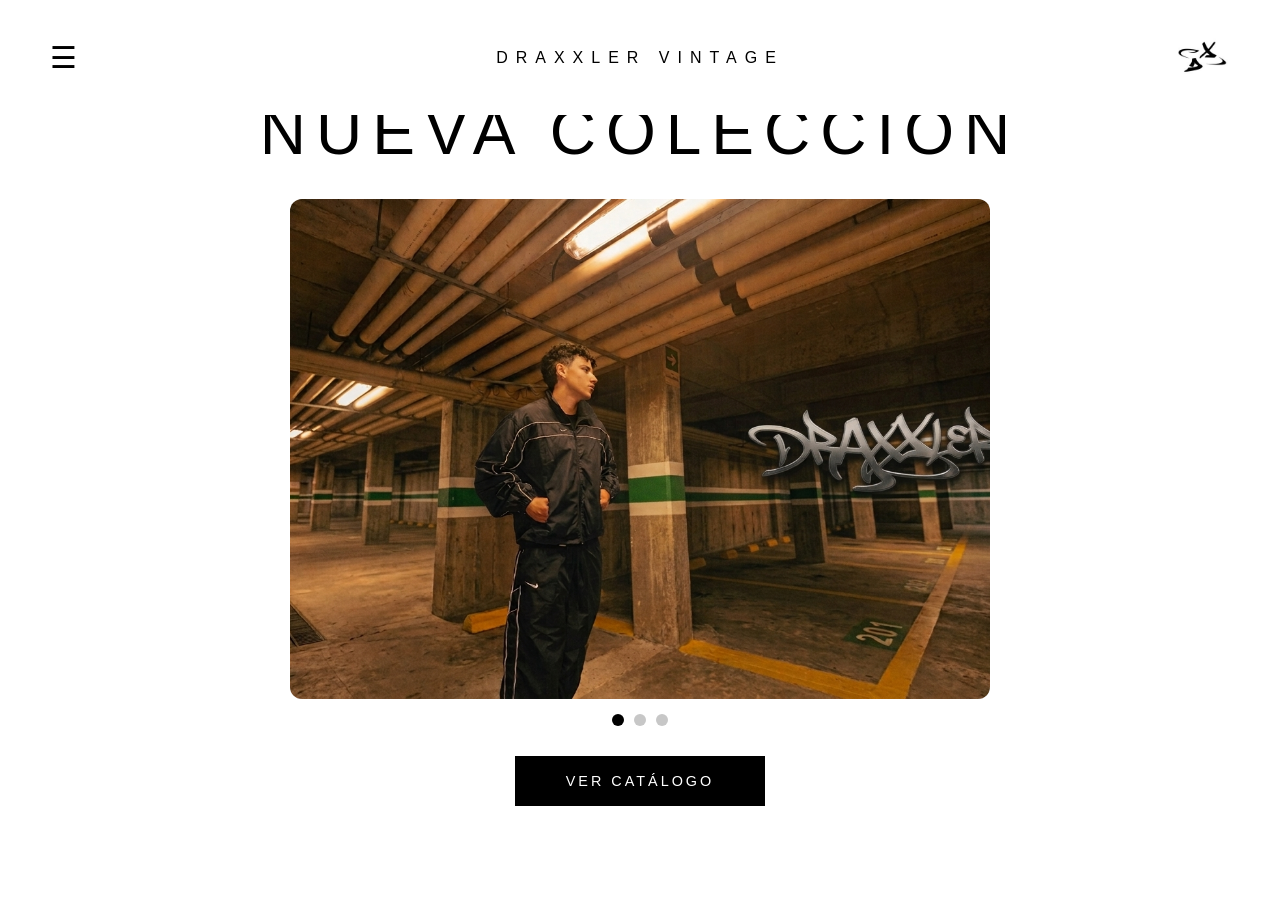
<file: index.html>
<!DOCTYPE html>
<html lang="es">

<head>

    <meta charset="UTF-8">
    <meta name="viewport" content="width=device-width, initial-scale=1.0">

    <title>Draxxler Vintage</title>

    <link rel="icon" href="img/log2.jpg">

    <link rel="preconnect" href="https://fonts.googleapis.com">
    <link rel="preconnect" href="https://fonts.gstatic.com" crossorigin>

    <link href="https://fonts.googleapis.com/css2?family=Cormorant+Garamond:wght@300&display=swap" rel="stylesheet">

    <link rel="stylesheet" href="css/index.css">

</head>

<body>

    <!-- VIDEO DE FONDO -->

    <video class="video-fondo" autoplay muted loop playsinline>
        <source src="videos/vidp.mp4" type="video/mp4">
    </video>

    <!-- CAPA -->

    <div class="overlay"></div>

    <!-- NAVBAR -->

 <header class="navbar">

    <div class="menu-container">

        <button class="menu-btn" onclick="toggleMenu()">
            ☰
        </button>

        <div class="menu-dropdown" id="menuDropdown">

            <a href="#">COLECCIONES</a>

            <div class="submenu-container">

                <a href="#" class="submenu-titulo" onclick="toggleSubmenu(event)">
                    CATÁLOGO ▸
                </a>

                <div class="submenu" id="submenuCatalogo">

                    <a href="catalogo.html">VER TODO</a>

                    <a href="#">CHAQUETAS</a>

                    <a href="#">HOODIES</a>

                    <a href="#">TRACKPANTS</a>

                    <a href="#" class="extra-raro">EXTRA RARO</a>

                </div>

            </div>

            <a href="contacto.html">CONTACTO</a>

        </div>

    </div>

    <div class="marca">
        DRAXXLER VINTAGE
    </div>

    <div class="logo-contenedor">
        <a href="index.html">
            <img src="img/log2.jpg"
                 alt="Logo Draxxler"
                 class="logo">
        </a>
    </div>

</header>

    <main>

        <h1 class="titulo-principal">
            NUEVA COLECCIÓN
        </h1>

        <div class="carrusel">

            <div class="slides">

                <img src="img/model.jpg"
                     class="slide active"
                     alt="Colección 1">

                <img src="img/modelf.jpg"
                     class="slide"
                     alt="Colección 2">

                <video class="slide"
                       muted
                       loop
                       playsinline>

                    <source src="videos/vidp.mp4"
                            type="video/mp4">

                </video>

            </div>

            <div class="indicadores">

                <span class="dot active" data-slide="0"></span>
                <span class="dot" data-slide="1"></span>
                <span class="dot" data-slide="2"></span>

            </div>

        </div>

        <a href="catalogo.html" class="btn">
            VER CATÁLOGO
        </a>

    </main>

    <script src="js/index.js"></script>

</body>

</html>
</file>
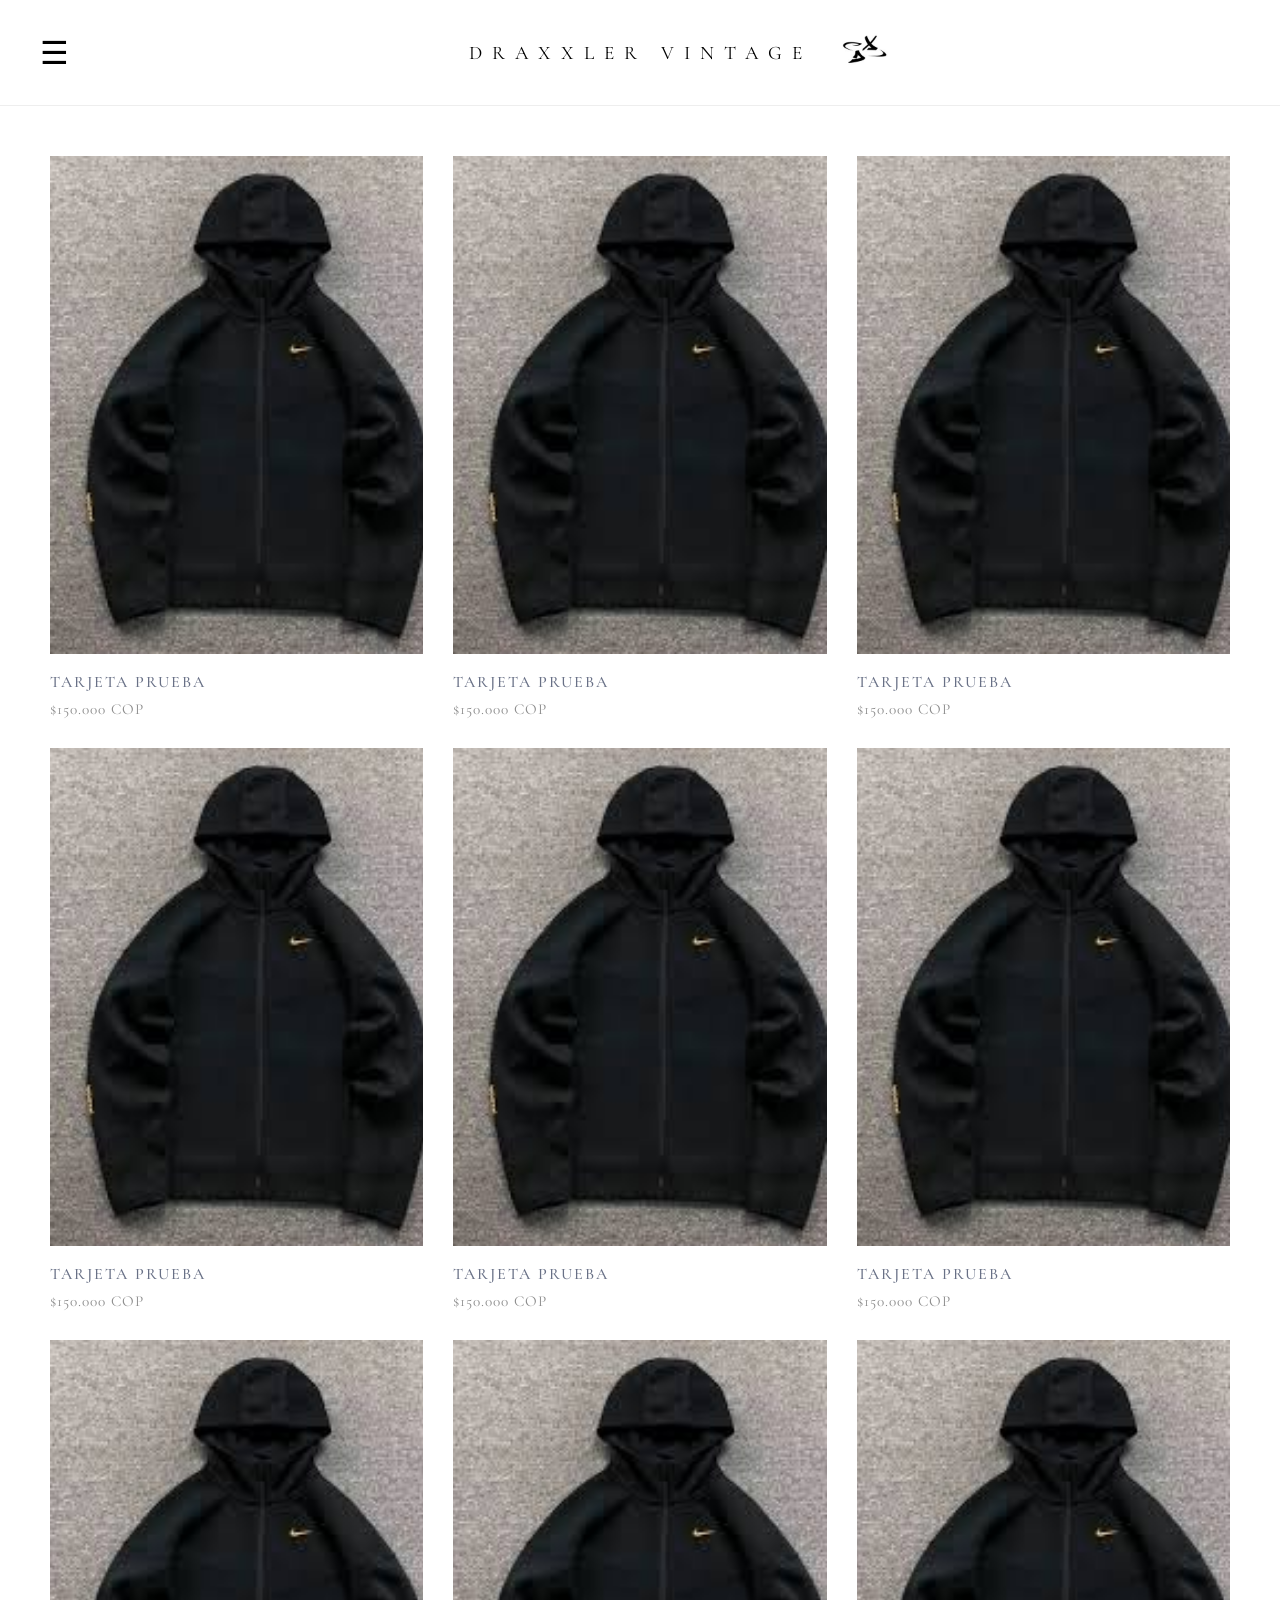
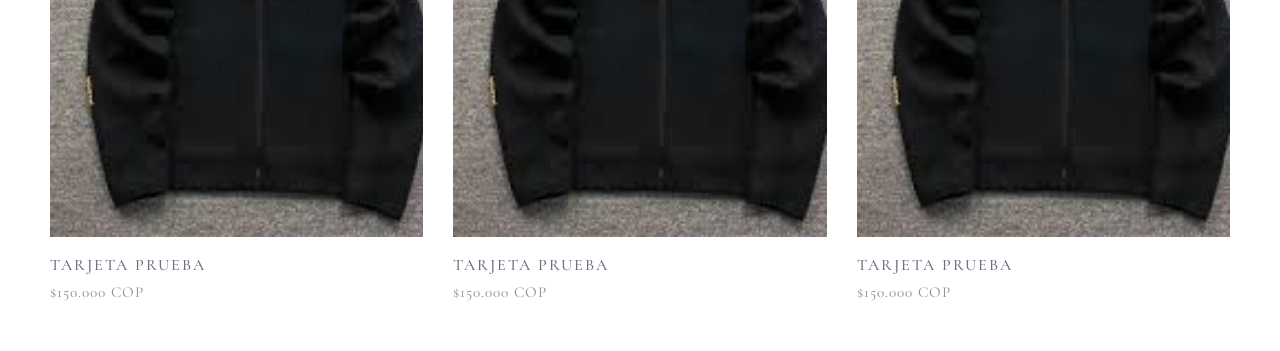
<file: catalogo.html>
<!DOCTYPE html>
<html lang="es">

<head>

<meta charset="UTF-8">
<meta name="viewport" content="width=device-width, initial-scale=1.0">

<title>Catálogo | Draxxler Vintage</title>

<link rel="icon" href="img/log2.jpg">

<link rel="preconnect" href="https://fonts.googleapis.com">
<link rel="preconnect" href="https://fonts.gstatic.com" crossorigin>

<link href="https://fonts.googleapis.com/css2?family=Cormorant+Garamond:wght@300;400;500&display=swap" rel="stylesheet">

<link rel="stylesheet" href="css/catalogo.css">

</head>

<body>

<header class="navbar">

    <div class="menu-container">

        <button class="menu-btn" onclick="toggleMenu()">
            ☰
        </button>

        <div class="menu-dropdown" id="menuDropdown">

            <a href="index.html">
                INICIO
            </a>

            <a href="#">
                COLECCIONES
            </a>

            <div class="submenu">

                <a href="#"
                   class="submenu-titulo"
                   onclick="toggleSubmenu(event)">
                    CATÁLOGO ▸
                </a>

                <div class="submenu-items">

                    <a href="catalogo.html">
                        VER TODO
                    </a>

                    <a href="#">
                        CHAQUETAS
                    </a>

                    <a href="#">
                        HOODIES
                    </a>

                    <a href="#">
                        TRACKPANTS
                    </a>

                    <a href="#" class="extra-raro">
                        EXTRA RARO
                    </a>

                </div>

            </div>

            <a href="contacto.html">
                CONTACTO
            </a>

        </div>

    </div>

    <div class="marca">
        DRAXXLER VINTAGE
    </div>

    <a href="index.html">
        <img src="img/log2.jpg" alt="Logo" class="logo">
    </a>

</header>

<section class="catalogo">

    <div class="grid-productos">

        <!-- PRIMERA TARJETA CON ENLACE -->

        <a href="producto.html" class="producto-link">

            <div class="producto">

                <div class="imagen-container">

                    <img src="img/suit.jpg" class="img-principal">

                    <img src="img/srml.jpg" class="img-hover">

                    <div class="overlay">
                        <span>Ver más</span>
                    </div>

                </div>

                <h3>Tarjeta Prueba</h3>

                <p>$150.000 COP</p>

            </div>

        </a>

        <!-- RESTO DE TARJETAS -->

        <div class="producto">
            <div class="imagen-container">
                <img src="img/suit.jpg" class="img-principal">
                <img src="img/srml.jpg" class="img-hover">
                <div class="overlay"><span>Ver más</span></div>
            </div>
            <h3>Tarjeta Prueba</h3>
            <p>$150.000 COP</p>
        </div>

        <div class="producto">
            <div class="imagen-container">
                <img src="img/suit.jpg" class="img-principal">
                <img src="img/srml.jpg" class="img-hover">
                <div class="overlay"><span>Ver más</span></div>
            </div>
            <h3>Tarjeta Prueba</h3>
            <p>$150.000 COP</p>
        </div>

        <div class="producto">
            <div class="imagen-container">
                <img src="img/suit.jpg" class="img-principal">
                <img src="img/srml.jpg" class="img-hover">
                <div class="overlay"><span>Ver más</span></div>
            </div>
            <h3>Tarjeta Prueba</h3>
            <p>$150.000 COP</p>
        </div>

        <div class="producto">
            <div class="imagen-container">
                <img src="img/suit.jpg" class="img-principal">
                <img src="img/srml.jpg" class="img-hover">
                <div class="overlay"><span>Ver más</span></div>
            </div>
            <h3>Tarjeta Prueba</h3>
            <p>$150.000 COP</p>
        </div>

        <div class="producto">
            <div class="imagen-container">
                <img src="img/suit.jpg" class="img-principal">
                <img src="img/srml.jpg" class="img-hover">
                <div class="overlay"><span>Ver más</span></div>
            </div>
            <h3>Tarjeta Prueba</h3>
            <p>$150.000 COP</p>
        </div>

        <div class="producto">
            <div class="imagen-container">
                <img src="img/suit.jpg" class="img-principal">
                <img src="img/srml.jpg" class="img-hover">
                <div class="overlay"><span>Ver más</span></div>
            </div>
            <h3>Tarjeta Prueba</h3>
            <p>$150.000 COP</p>
        </div>

        <div class="producto">
            <div class="imagen-container">
                <img src="img/suit.jpg" class="img-principal">
                <img src="img/srml.jpg" class="img-hover">
                <div class="overlay"><span>Ver más</span></div>
            </div>
            <h3>Tarjeta Prueba</h3>
            <p>$150.000 COP</p>
        </div>

        <div class="producto">
            <div class="imagen-container">
                <img src="img/suit.jpg" class="img-principal">
                <img src="img/srml.jpg" class="img-hover">
                <div class="overlay"><span>Ver más</span></div>
            </div>
            <h3>Tarjeta Prueba</h3>
            <p>$150.000 COP</p>
        </div>

    </div>

</section>

<script src="js/catalogo.js"></script>

</body>
</html>
</file>
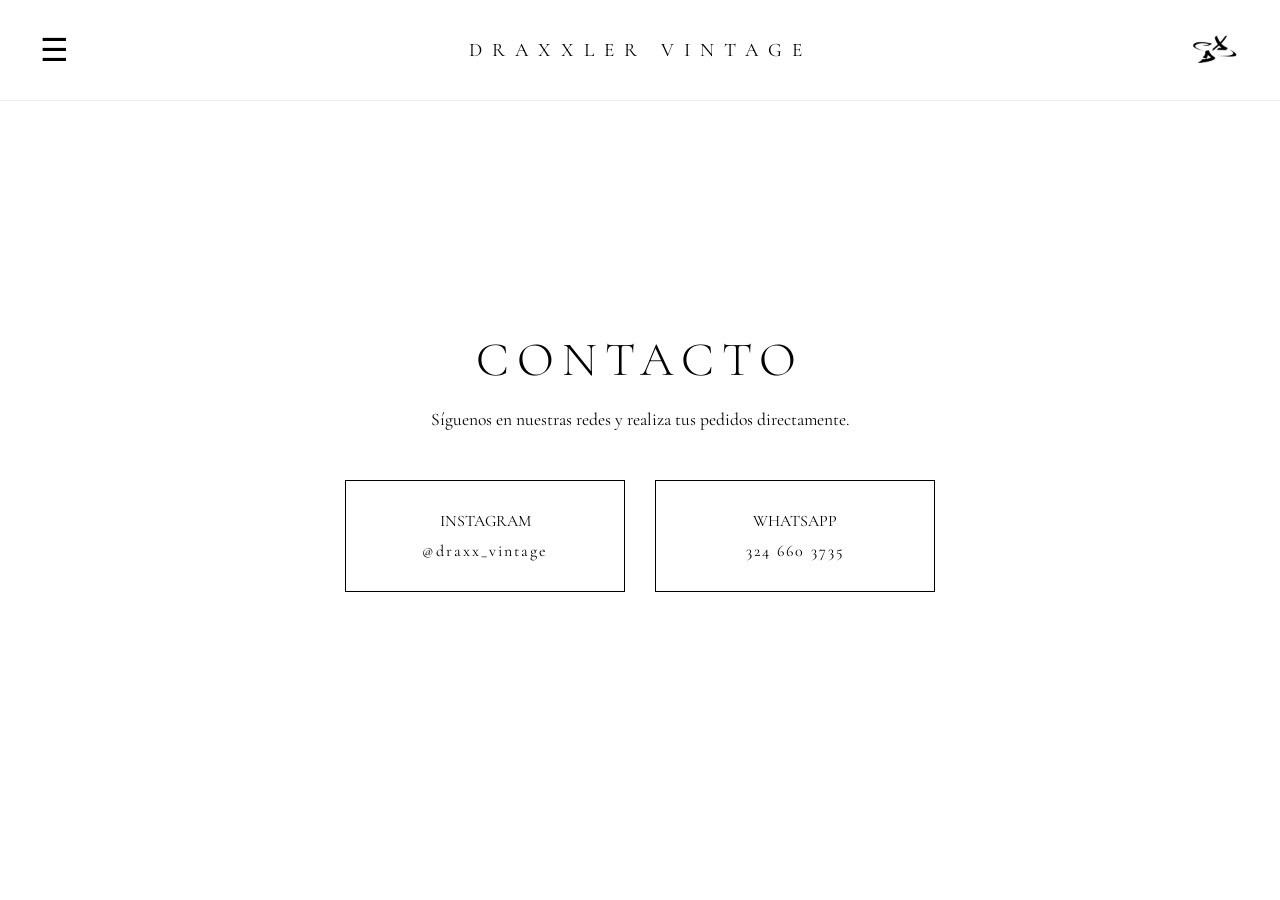
<file: contacto.html>
<!DOCTYPE html>
<html lang="es">

<head>

<meta charset="UTF-8">
<meta name="viewport" content="width=device-width, initial-scale=1.0">

<title>Contacto | Draxxler Vintage</title>

<link rel="icon" href="img/log2.jpg">

<link rel="preconnect" href="https://fonts.googleapis.com">
<link rel="preconnect" href="https://fonts.gstatic.com" crossorigin>

<link href="https://fonts.googleapis.com/css2?family=Cormorant+Garamond:wght@300;400;500&display=swap" rel="stylesheet">

<link rel="stylesheet" href="css/contacto.css">

</head>

<body>

<header class="navbar">

    <div class="menu-container">

        <button class="menu-btn" onclick="toggleMenu()">
            ☰
        </button>

        <div class="menu-dropdown" id="menuDropdown">

            <a href="index.html">INICIO</a>

            <a href="catalogo.html">CATÁLOGO</a>

            <a href="contacto.html">CONTACTO</a>

        </div>

    </div>

    <div class="marca">
        DRAXXLER VINTAGE
    </div>

    <img src="img/log2.jpg" alt="Logo" class="logo">

</header>

<section class="contacto">

    <h1>CONTACTO</h1>

    <p class="texto">
        Síguenos en nuestras redes y realiza tus pedidos directamente.
    </p>

    <div class="contacto-links">

        <a href="https://www.instagram.com/draxx_vintage/"
           target="_blank"
           class="contacto-btn">

            INSTAGRAM
            <span>@draxx_vintage</span>

        </a>

        <a href="https://wa.me/573246603735"
           target="_blank"
           class="contacto-btn">

            WHATSAPP
            <span>324 660 3735</span>

        </a>

    </div>

</section>

<script>

function toggleMenu(){

    document
    .getElementById("menuDropdown")
    .classList.toggle("activo");

}

</script>

</body>
</html>
</file>
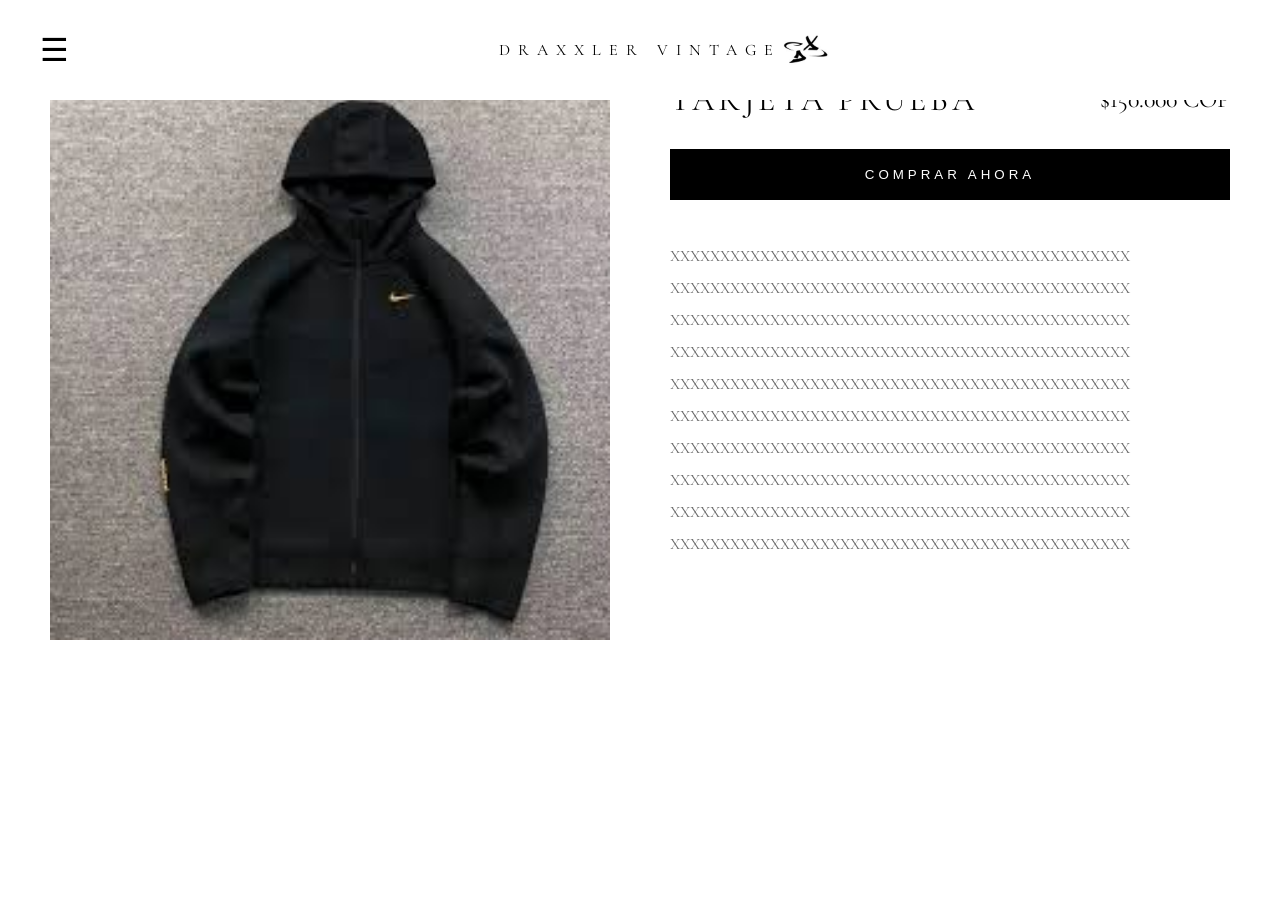
<file: producto.html>
<!DOCTYPE html>
<html lang="es">
<head>

<meta charset="UTF-8">
<meta name="viewport" content="width=device-width, initial-scale=1.0">

<title>Tarjeta Prueba | Draxxler Vintage</title>

<link rel="icon" href="img/log2.jpg">

<link rel="preconnect" href="https://fonts.googleapis.com">
<link rel="preconnect" href="https://fonts.gstatic.com" crossorigin>

<link href="https://fonts.googleapis.com/css2?family=Cormorant+Garamond:wght@300;400;500&display=swap" rel="stylesheet">

<link rel="stylesheet" href="css/producto.css">

</head>

<body>

<header class="navbar">

    <div class="menu-container">

        <button class="menu-btn" onclick="toggleMenu()">
            ☰
        </button>

        <div class="menu-dropdown" id="menuDropdown">

            <a href="index.html">
                INICIO
            </a>

            <a href="#">
                COLECCIONES
            </a>

            <div class="submenu">

                <a href="#"
                   class="submenu-titulo"
                   onclick="toggleSubmenu(event)">
                    CATÁLOGO ▸
                </a>

                <div class="submenu-items">

                    <a href="catalogo.html">
                        VER TODO
                    </a>

                    <a href="#">
                        CHAQUETAS
                    </a>

                    <a href="#">
                        HOODIES
                    </a>

                    <a href="#">
                        TRACKPANTS
                    </a>

                    <a href="#" class="extra-raro">
                        EXTRA RARO
                    </a>

                </div>

            </div>

            <a href="contacto.html">
                CONTACTO
            </a>

        </div>

    </div>

    <div class="marca">
        DRAXXLER VINTAGE
    </div>

    <a href="index.html">
        <img src="img/log2.jpg" alt="Logo" class="logo">
    </a>

</header>

<section class="producto-detalle">

    <div class="galeria">

        <img src="img/suit.jpg" alt="Producto">

    </div>

    <div class="info">

        <div class="titulo-precio">

            <h1>TARJETA PRUEBA</h1>

            <span>$150.000 COP</span>

        </div>

        <button class="btn-comprar">
            COMPRAR AHORA
        </button>

        <div class="descripcion">

            <p>XXXXXXXXXXXXXXXXXXXXXXXXXXXXXXXXXXXXXXXXXXXXXX</p>
            <p>XXXXXXXXXXXXXXXXXXXXXXXXXXXXXXXXXXXXXXXXXXXXXX</p>
            <p>XXXXXXXXXXXXXXXXXXXXXXXXXXXXXXXXXXXXXXXXXXXXXX</p>
            <p>XXXXXXXXXXXXXXXXXXXXXXXXXXXXXXXXXXXXXXXXXXXXXX</p>
            <p>XXXXXXXXXXXXXXXXXXXXXXXXXXXXXXXXXXXXXXXXXXXXXX</p>
            <p>XXXXXXXXXXXXXXXXXXXXXXXXXXXXXXXXXXXXXXXXXXXXXX</p>
            <p>XXXXXXXXXXXXXXXXXXXXXXXXXXXXXXXXXXXXXXXXXXXXXX</p>
            <p>XXXXXXXXXXXXXXXXXXXXXXXXXXXXXXXXXXXXXXXXXXXXXX</p>
            <p>XXXXXXXXXXXXXXXXXXXXXXXXXXXXXXXXXXXXXXXXXXXXXX</p>
            <p>XXXXXXXXXXXXXXXXXXXXXXXXXXXXXXXXXXXXXXXXXXXXXX</p>

        </div>

    </div>

</section>

<script src="js/producto.js"></script>

</body>
</html>
</file>
<file: css/index.css>
/* =================================
   RESET
================================= */

*{
    margin:0;
    padding:0;
    box-sizing:border-box;
}

/* =================================
   BODY
================================= */

body{
    background:#ffffff;
    color:#000000;
    font-family:'Montserrat', sans-serif;
    overflow-x:hidden;
}

/* =================================
   VIDEO FONDO
================================= */

.video-fondo{

    position:fixed;

    top:0;
    left:0;

    width:100%;
    height:100%;

    object-fit:cover;

    opacity:.08;

    z-index:-2;
}

/* =================================
   OVERLAY
================================= */

.overlay{
    display:none;
}

/* =================================
   NAVBAR
================================= */

.navbar{
    position:fixed;
    top:0;
    left:0;
    width:100%;
    padding:30px 50px;
    display:grid;
    grid-template-columns:1fr auto 1fr;
    align-items:center;
    background:#fff;
    z-index:999;
}

.menu-container{
    justify-self:start;
}

.marca{
    justify-self:center;
    text-align:center;
    letter-spacing:8px;
}

.logo-contenedor{
    justify-self:end;
    display:flex;
    align-items:center;
}

.logo{
    width:55px;
    height:55px;
    object-fit:contain;
    display:block;
}
/* =================================
   CONTENIDO
================================= */

main{

    min-height:100vh;

    display:flex;

    flex-direction:column;

    justify-content:center;

    align-items:center;

    text-align:center;

    padding:20px;
}

/* =================================
   TITULO
================================= */

.titulo-principal{

    font-size:4rem;

    font-weight:200;

    letter-spacing:10px;

    margin-bottom:30px;

    text-transform:uppercase;
}

/* =================================
   CARRUSEL
================================= */

.carrusel{

    width:700px;

    max-width:90%;

    margin-bottom:30px;
}

.slides{

    position:relative;

    width:100%;

    height:500px;

    overflow:hidden;

    border-radius:12px;

    background:#f5f5f5;
}

.slide{

    position:absolute;

    top:0;
    left:0;

    width:100%;
    height:100%;

    object-fit:cover;

    opacity:0;

    transition:opacity .5s ease;
}

.slide.active{

    opacity:1;

    z-index:2;
}

/* =================================
   PUNTOS
================================= */

.indicadores{

    display:flex;

    justify-content:center;

    gap:10px;

    margin-top:15px;
}

.dot{

    width:12px;

    height:12px;

    border-radius:50%;

    background:#c7c7c7;

    cursor:pointer;

    transition:.3s;
}

.dot.active{

    background:#000;
}

/* =================================
   BOTON
================================= */

.btn{

    display:inline-block;

    text-decoration:none;

    color:#fff;

    background:#000;

    padding:16px 50px;

    border:1px solid #000;

    letter-spacing:3px;

    font-size:.9rem;

    transition:.3s;
}

.btn:hover{

    background:#fff;

    color:#000;
}

/* =================================
   TABLET
================================= */

@media(max-width:768px){

    .marca{
        font-size:1rem;
        letter-spacing:4px;
    }

    .titulo-principal{
        font-size:2.8rem;
    }

    .navbar{
        padding:20px;
    }

    .slides{
        height:380px;
    }

}

/* =================================
   CELULAR
================================= */

@media(max-width:480px){

    .navbar{

        grid-template-columns:1fr;

        gap:15px;

        text-align:center;
    }

    .menu{

        justify-self:center;
    }

    .marca{

        justify-self:center;
    }

    .logo{

        justify-self:center;
    }

    .titulo-principal{

        font-size:2rem;

        letter-spacing:4px;
    }

    .btn{

        padding:14px 35px;
    }

    .slides{

        height:250px;
    }

}
/* =========================
   MENÚ HAMBURGUESA
========================= */

.menu-container{
    position:relative;
}

.menu-btn{

    background:none;

    border:none;

    font-size:30px;

    cursor:pointer;

    color:#000;
}

.menu-dropdown{

    display:none;

    position:absolute;

    top:50px;

    left:0;

    min-width:220px;

    background:#fff;

    border:1px solid #ddd;

    box-shadow:0 10px 30px rgba(0,0,0,.12);

    z-index:9999;
}

.menu-dropdown a{

    display:block;

    padding:14px 18px;

    text-decoration:none;

    color:#000;

    font-size:.85rem;

    letter-spacing:2px;
}

.menu-dropdown a:hover{

    background:#f5f5f5;
}

/* =========================
   SUBMENÚ
========================= */

.submenu{

    display:none;

    background:#fafafa;

    border-top:1px solid #eee;
}

.submenu a{

    padding-left:30px;
}

/* =========================
   EXTRA RARO
========================= */

.extra-raro{

    font-weight:bold;

    background:linear-gradient(
        90deg,
        #ff0000,
        #ff9900,
        #ffff00,
        #00ff00,
        #00ffff,
        #0066ff,
        #9900ff,
        #ff0099
    );

    background-size:300%;

    -webkit-background-clip:text;

    -webkit-text-fill-color:transparent;

    animation:rainbow 4s linear infinite;

    text-shadow:
        0 0 5px rgba(255,0,255,.6),
        0 0 10px rgba(0,255,255,.6),
        0 0 20px rgba(255,255,255,.4);
}

@keyframes rainbow{

    0%{
        background-position:0%;
    }

    100%{
        background-position:300%;
    }
}
.logo-link{
    justify-self:end;
}

.logo{
    width:55px;
    height:55px;
    object-fit:contain;
}
</file>
<file: css/catalogo.css>
*{
margin:0;
padding:0;
box-sizing:border-box;
}

body{
font-family:'Cormorant Garamond',serif;
background:#fff;
color:#000;
}

.navbar{
position:sticky;
top:0;
background:#fff;
display:grid;
grid-template-columns:1fr 1fr 1fr;
align-items:center;
padding:25px 40px;
border-bottom:1px solid #eee;
z-index:1000;
}

.marca{
text-align:center;
letter-spacing:10px;
font-size:1.2rem;
}

.logo{
width:50px;
justify-self:end;
}

.menu-container{
position:relative;
}

.menu-btn{
background:none;
border:none;
font-size:32px;
cursor:pointer;
}

.menu-dropdown{
position:absolute;
top:65px;
left:0;
width:260px;
background:#fff;
border:1px solid #ddd;
box-shadow:0 10px 25px rgba(0,0,0,.08);
display:none;
z-index:999;
}

.menu-dropdown.activo{
display:block;
}

.menu-dropdown>a{
display:block;
padding:18px 22px;
text-decoration:none;
color:#000;
letter-spacing:3px;
text-transform:uppercase;
border-bottom:1px solid #eee;
}

.submenu-titulo{
display:block;
margin:10px;
padding:18px 22px;
border:2px solid #222;
border-radius:4px;
text-decoration:none;
color:#000;
letter-spacing:3px;
}

.submenu-items{
display:none;
flex-direction:column;
}

.submenu-items.activo{
display:flex;
}

.submenu-items a{
padding:14px 32px;
text-decoration:none;
color:#000;
letter-spacing:3px;
text-transform:uppercase;
}

.extra-raro{
font-weight:bold;
background:linear-gradient(
90deg,
#ff00ff,
#00ffff,
#7a00ff,
#ff4d4d
);
background-size:300%;
-webkit-background-clip:text;
-webkit-text-fill-color:transparent;
animation:rainbow 4s linear infinite;
}

@keyframes rainbow{
0%{background-position:0%;}
100%{background-position:300%;}
}

.catalogo{
padding:50px;
}

.grid-productos{
display:grid;
grid-template-columns:repeat(auto-fit,minmax(280px,1fr));
gap:30px;
}

.producto{
cursor:pointer;
transition:.3s;
}

.producto:hover{
transform:translateY(-6px);
}

.imagen-container{
position:relative;
overflow:hidden;
background:#f5f5f5;
}

.imagen-container img{
width:100%;
display:block;
transition:.35s;
}

.img-hover{
position:absolute;
top:0;
left:0;
opacity:0;
}

.producto:hover .img-hover{
opacity:1;
}

.producto:hover .img-principal{
opacity:0;
}

.overlay{
position:absolute;
top:0;
left:0;
width:100%;
height:100%;
background:rgba(0,0,0,.25);
display:flex;
justify-content:center;
align-items:center;
opacity:0;
transition:.3s;
}

.producto:hover .overlay{
opacity:1;
}

.overlay span{
background:#fff;
padding:12px 25px;
letter-spacing:3px;
text-transform:uppercase;
}

.producto h3{
margin-top:15px;
font-size:1rem;
letter-spacing:2px;
text-transform:uppercase;
color:#6f7585;
}

.producto p{
margin-top:6px;
color:#8c8c8c;
}
/* =========================
   LINK PRODUCTO
========================= */

.producto-link{
text-decoration:none;
color:inherit;
display:block;
}

/* =========================
   TARJETA PREMIUM
========================= */

.producto{
cursor:pointer;
transition:.35s ease;
}

.producto:hover{
transform:translateY(-8px);
}

.producto:hover h3{
color:#000;
}

.producto:hover p{
color:#555;
}

/* =========================
   IMAGENES
========================= */

.imagen-container{
position:relative;
overflow:hidden;
background:#f5f5f5;
aspect-ratio:3/4;
}

.imagen-container img{
width:100%;
height:100%;
object-fit:cover;
display:block;
transition:.4s ease;
}

.producto:hover img{
transform:scale(1.04);
}

.img-hover{
position:absolute;
top:0;
left:0;
opacity:0;
}

.producto:hover .img-hover{
opacity:1;
}

.producto:hover .img-principal{
opacity:0;
}

/* =========================
   OVERLAY
========================= */

.overlay{
position:absolute;
top:0;
left:0;
width:100%;
height:100%;
background:rgba(0,0,0,.20);
display:flex;
justify-content:center;
align-items:center;
opacity:0;
transition:.35s;
}

.producto:hover .overlay{
opacity:1;
}

.overlay span{
background:#fff;
color:#000;
padding:12px 25px;
letter-spacing:3px;
text-transform:uppercase;
font-size:.8rem;
}

/* =========================
   TEXTO PRODUCTO
========================= */

.producto h3{
margin-top:18px;
font-size:1rem;
letter-spacing:2px;
text-transform:uppercase;
font-weight:500;
color:#687086;
transition:.3s;
}

.producto p{
margin-top:8px;
font-size:.95rem;
letter-spacing:1px;
color:#8c8c8c;
transition:.3s;
}

/* =========================
   RESPONSIVE
========================= */

@media(max-width:768px){

.catalogo{
padding:25px;
}

.grid-productos{
gap:20px;
}

.navbar{
padding:20px;
}

.marca{
font-size:1rem;
letter-spacing:5px;
}

.logo{
width:40px;
}

}

/* =========================
   PAGINA PRODUCTO
========================= */

.producto-link:hover{
text-decoration:none;
}
.producto-link{
    text-decoration:none;
    color:inherit;
    display:block;
}
</file>
<file: css/contacto.css>
*{
margin:0;
padding:0;
box-sizing:border-box;
}

body{
font-family:'Cormorant Garamond',serif;
background:#fff;
color:#000;
}

.navbar{
position:sticky;
top:0;
background:#fff;
display:grid;
grid-template-columns:1fr 1fr 1fr;
align-items:center;
padding:25px 40px;
border-bottom:1px solid #eee;
z-index:1000;
}

.marca{
text-align:center;
letter-spacing:10px;
font-size:1.2rem;
}

.logo{
width:50px;
justify-self:end;
}

.menu-container{
position:relative;
}

.menu-btn{
background:none;
border:none;
font-size:32px;
cursor:pointer;
}

.menu-dropdown{
position:absolute;
top:65px;
left:0;
width:260px;
background:#fff;
border:1px solid #ddd;
box-shadow:0 10px 25px rgba(0,0,0,.08);
display:none;
z-index:999;
}

.menu-dropdown.activo{
display:block;
}

.menu-dropdown a{
display:block;
padding:18px 22px;
text-decoration:none;
color:#000;
letter-spacing:3px;
text-transform:uppercase;
border-bottom:1px solid #eee;
}

.contacto{
min-height:80vh;
display:flex;
flex-direction:column;
justify-content:center;
align-items:center;
text-align:center;
padding:40px;
}

.contacto h1{
font-size:3rem;
letter-spacing:8px;
font-weight:300;
margin-bottom:20px;
}

.texto{
font-size:1.1rem;
margin-bottom:50px;
max-width:600px;
}

.contacto-links{
display:flex;
gap:30px;
flex-wrap:wrap;
justify-content:center;
}

.contacto-btn{
width:280px;
padding:30px;
border:1px solid #000;
text-decoration:none;
color:#000;
display:flex;
flex-direction:column;
gap:10px;
transition:.3s;
}

.contacto-btn:hover{
background:#000;
color:#fff;
transform:translateY(-5px);
}

.contacto-btn span{
font-size:1rem;
letter-spacing:2px;
}

@media(max-width:768px){

.navbar{
padding:20px;
}

.marca{
font-size:1rem;
letter-spacing:4px;
}

.contacto h1{
font-size:2rem;
}

.contacto-btn{
width:100%;
max-width:320px;
}

}
</file>
<file: css/producto.css>
*{
margin:0;
padding:0;
box-sizing:border-box;
}

body{
font-family:'Cormorant Garamond',serif;
background:#fff;
color:#000;
}

/* NAVBAR */

.navbar{
    position:fixed;
    top:0;
    left:0;
    width:100%;
    padding:25px 40px;
    display:grid;
    grid-template-columns:1fr auto 1fr;
    align-items:center;
    background:#fff;
    z-index:1000;
}

.logo{
    width:50px;
    justify-self:end;
    display:block;
}

.marca{
    justify-self:center;
    letter-spacing:8px;
}
.logo{
width:50px;
justify-self:end;
}

/* MENU */

.menu-container{
position:relative;
}

.menu-btn{
background:none;
border:none;
font-size:32px;
cursor:pointer;
}

.menu-dropdown{
position:absolute;
top:65px;
left:0;
width:260px;
background:#fff;
border:1px solid #ddd;
box-shadow:0 10px 25px rgba(0,0,0,.08);
display:none;
z-index:999;
}

.menu-dropdown.activo{
display:block;
}

.menu-dropdown>a{
display:block;
padding:18px 22px;
text-decoration:none;
color:#000;
letter-spacing:3px;
text-transform:uppercase;
border-bottom:1px solid #eee;
}

.submenu-titulo{
display:block;
margin:10px;
padding:18px 22px;
border:2px solid #222;
text-decoration:none;
color:#000;
letter-spacing:3px;
}

.submenu-items{
display:none;
flex-direction:column;
}

.submenu-items.activo{
display:flex;
}

.submenu-items a{
padding:14px 32px;
text-decoration:none;
color:#000;
letter-spacing:3px;
}

.extra-raro{
font-weight:bold;
background:linear-gradient(
90deg,
#ff00ff,
#00ffff,
#7a00ff,
#ff4d4d
);
background-size:300%;
-webkit-background-clip:text;
-webkit-text-fill-color:transparent;
animation:rainbow 4s linear infinite;
}

@keyframes rainbow{
0%{background-position:0%;}
100%{background-position:300%;}
}

/* PRODUCTO */

.producto-detalle{
max-width:1400px;
margin:80px auto;
padding:0 50px;
display:grid;
grid-template-columns:1fr 1fr;
gap:60px;
}

.galeria img{
width:100%;
display:block;
}

.titulo-precio{
display:flex;
justify-content:space-between;
align-items:center;
margin-bottom:30px;
}

.titulo-precio h1{
font-size:2rem;
letter-spacing:4px;
font-weight:400;
}

.titulo-precio span{
font-size:1.5rem;
}

.btn-comprar{
width:100%;
padding:18px;
border:none;
background:#000;
color:#fff;
letter-spacing:4px;
cursor:pointer;
margin-bottom:40px;
transition:.3s;
}

.btn-comprar:hover{
background:#222;
}

.descripcion{
line-height:2;
font-size:1rem;
color:#666;
}

@media(max-width:900px){

.producto-detalle{
grid-template-columns:1fr;
padding:0 20px;
}

.titulo-precio{
flex-direction:column;
gap:10px;
align-items:flex-start;
}

}
</file>
